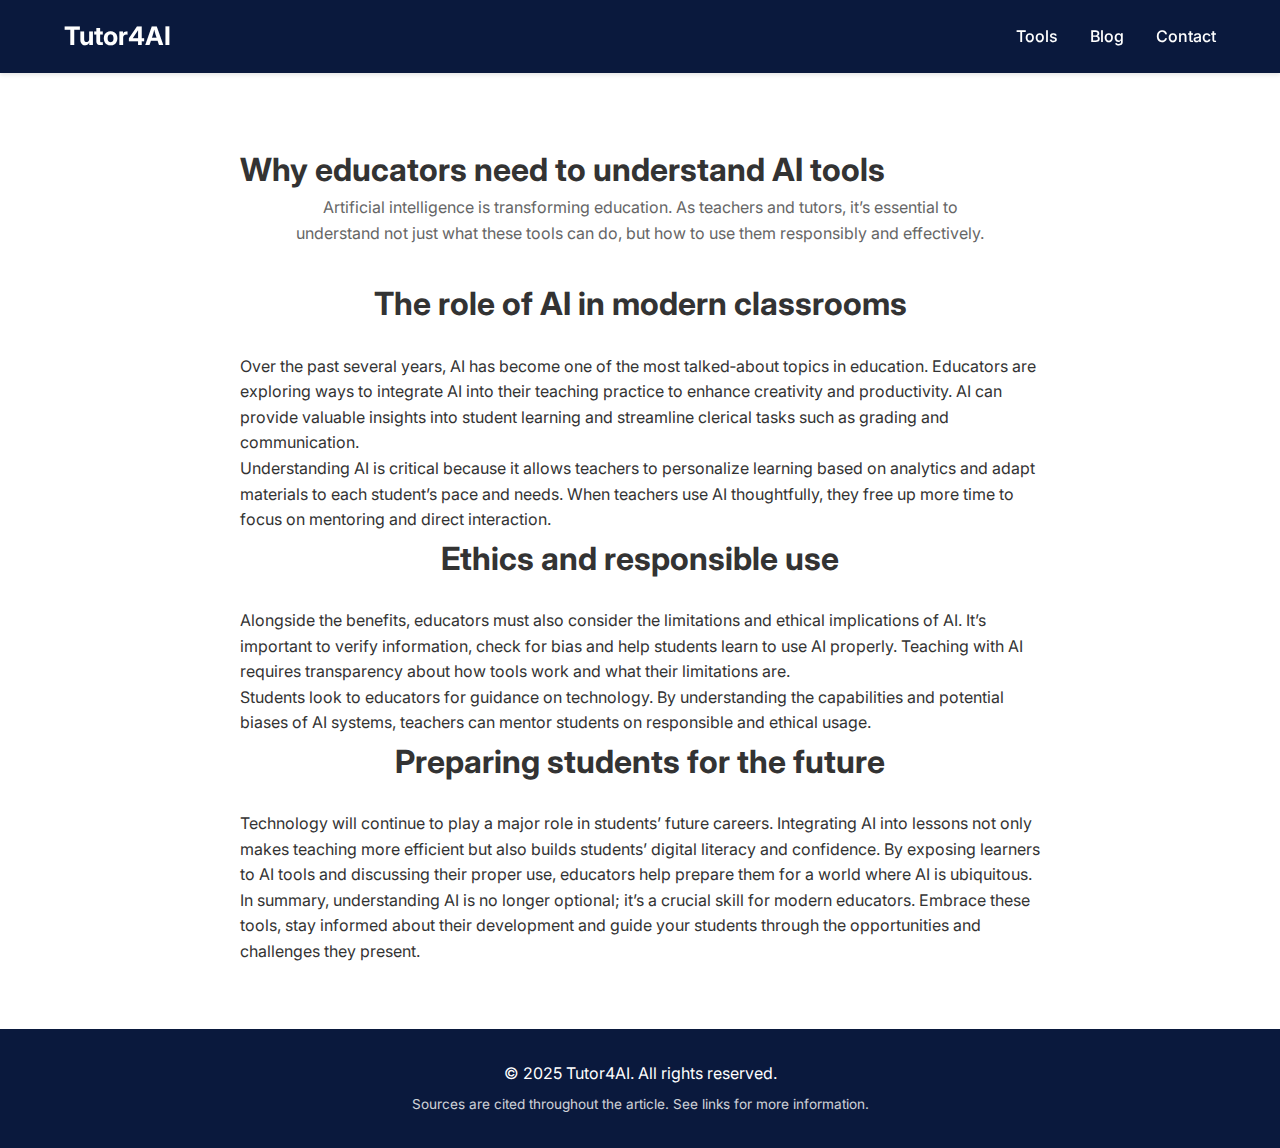
<file: blog1.html>
<!DOCTYPE html>
<html lang="en">
<head>
    <meta charset="UTF-8">
    <meta name="viewport" content="width=device-width, initial-scale=1.0">
    <title>Why educators need to understand AI tools – Tutor4AI</title>
    <link rel="stylesheet" href="styles.css">
    <link href="https://fonts.googleapis.com/css2?family=Inter:wght@400;600;700&display=swap" rel="stylesheet">
</head>
<body>
    <!-- Header -->
    <header>
        <nav class="container">
            <div class="logo"><a href="index.html" style="color:white;text-decoration:none;">Tutor4AI</a></div>
            <ul class="nav-links">
                <li><a href="index.html#tools">Tools</a></li>
                <li><a href="index.html#blog">Blog</a></li>
                <li><a href="index.html#contact">Contact</a></li>
            </ul>
        </nav>
    </header>

    <main class="section" style="margin-top:80px;">
        <div class="container" style="max-width:800px;">
            <h1>Why educators need to understand AI tools</h1>
            <p class="section-intro">Artificial intelligence is transforming education. As teachers and tutors, it’s essential to understand not just what these tools can do, but how to use them responsibly and effectively.</p>
            <h2>The role of AI in modern classrooms</h2>
            <p>Over the past several years, AI has become one of the most talked‑about topics in education. Educators are exploring ways to integrate AI into their teaching practice to enhance creativity and productivity. AI can provide valuable insights into student learning and streamline clerical tasks such as grading and communication.</p>
            <p>Understanding AI is critical because it allows teachers to personalize learning based on analytics and adapt materials to each student’s pace and needs. When teachers use AI thoughtfully, they free up more time to focus on mentoring and direct interaction.</p>
            <h2>Ethics and responsible use</h2>
            <p>Alongside the benefits, educators must also consider the limitations and ethical implications of AI. It’s important to verify information, check for bias and help students learn to use AI properly. Teaching with AI requires transparency about how tools work and what their limitations are.</p>
            <p>Students look to educators for guidance on technology. By understanding the capabilities and potential biases of AI systems, teachers can mentor students on responsible and ethical usage.</p>
            <h2>Preparing students for the future</h2>
            <p>Technology will continue to play a major role in students’ future careers. Integrating AI into lessons not only makes teaching more efficient but also builds students’ digital literacy and confidence. By exposing learners to AI tools and discussing their proper use, educators help prepare them for a world where AI is ubiquitous.</p>
            <p>In summary, understanding AI is no longer optional; it’s a crucial skill for modern educators. Embrace these tools, stay informed about their development and guide your students through the opportunities and challenges they present.</p>
        </div>
    </main>
    <footer>
        <div class="container footer-content">
            <p>&copy; 2025 Tutor4AI. All rights reserved.</p>
            <p class="small-text">Sources are cited throughout the article. See links for more information.</p>
        </div>
    </footer>
</body>
</html>
</file>
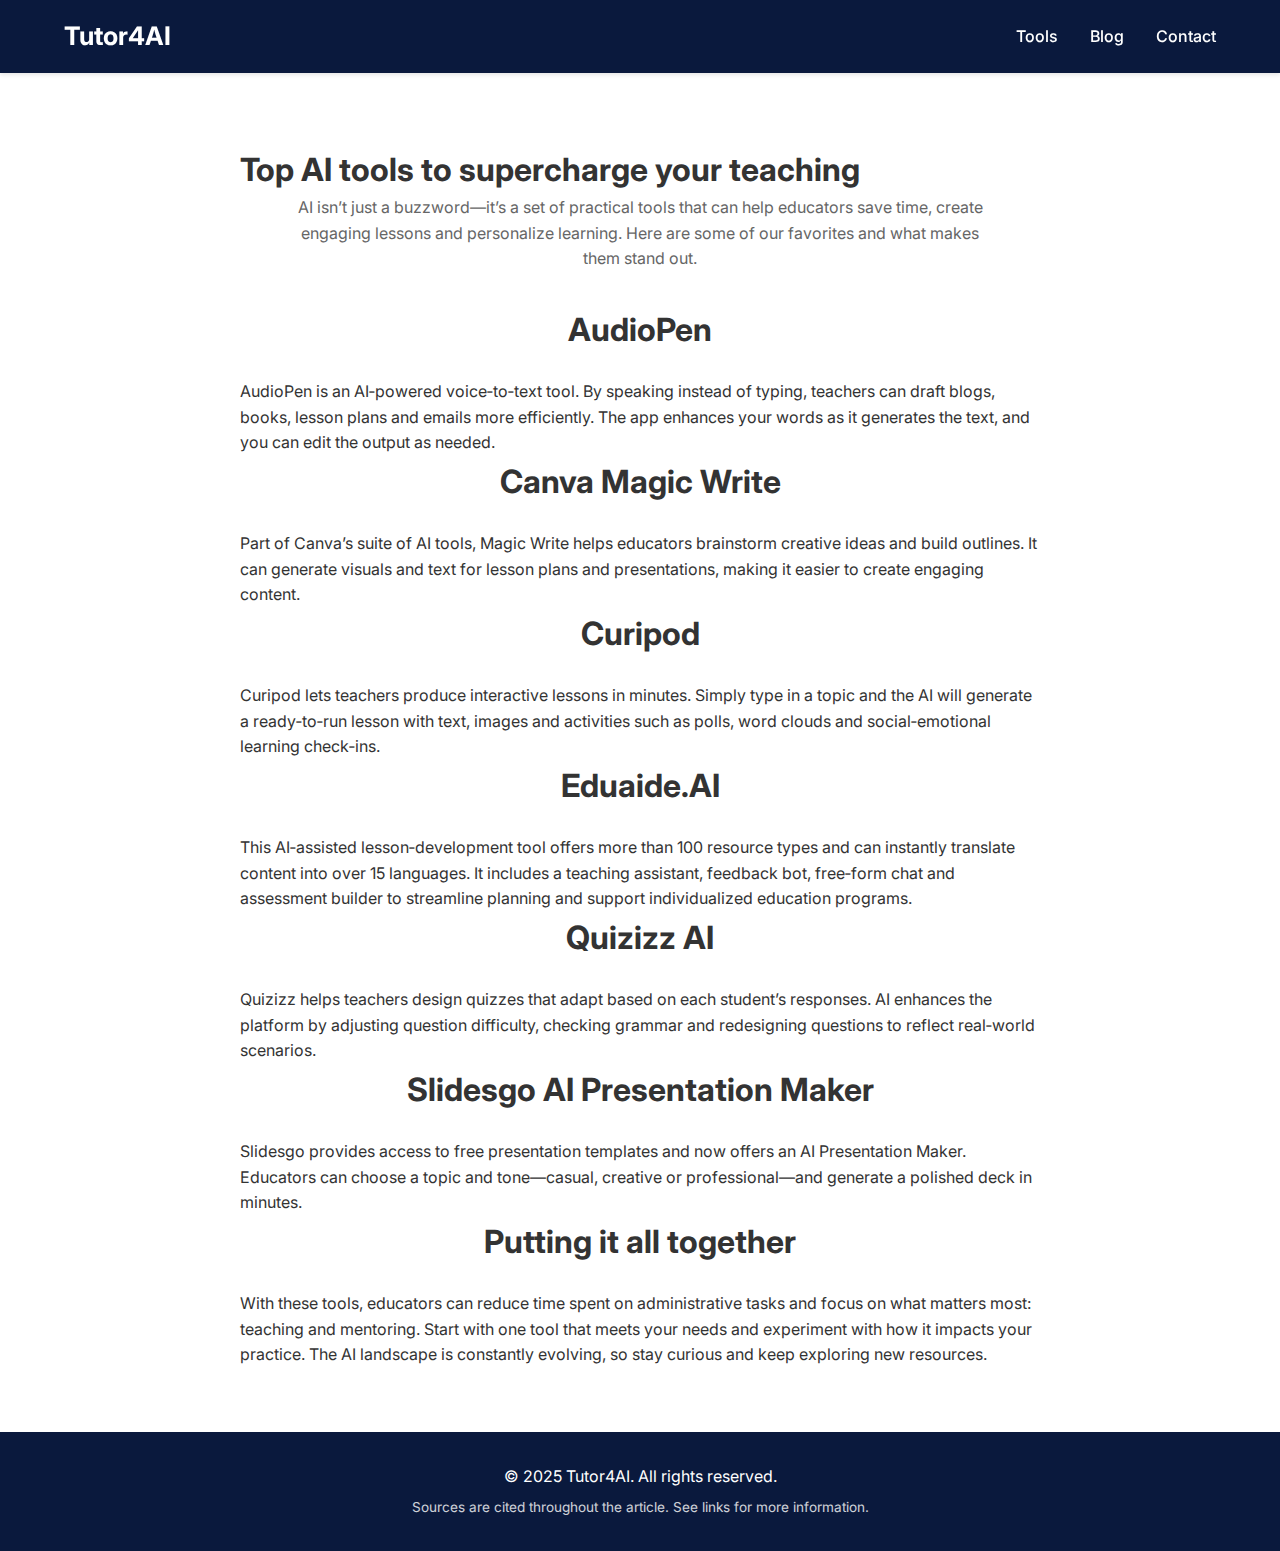
<file: blog2.html>
<!DOCTYPE html>
<html lang="en">
<head>
    <meta charset="UTF-8">
    <meta name="viewport" content="width=device-width, initial-scale=1.0">
    <title>Top AI tools to supercharge your teaching – Tutor4AI</title>
    <link rel="stylesheet" href="styles.css">
    <link href="https://fonts.googleapis.com/css2?family=Inter:wght@400;600;700&display=swap" rel="stylesheet">
</head>
<body>
    <header>
        <nav class="container">
            <div class="logo"><a href="index.html" style="color:white;text-decoration:none;">Tutor4AI</a></div>
            <ul class="nav-links">
                <li><a href="index.html#tools">Tools</a></li>
                <li><a href="index.html#blog">Blog</a></li>
                <li><a href="index.html#contact">Contact</a></li>
            </ul>
        </nav>
    </header>
    <main class="section" style="margin-top:80px;">
        <div class="container" style="max-width:800px;">
            <h1>Top AI tools to supercharge your teaching</h1>
            <p class="section-intro">AI isn’t just a buzzword—it’s a set of practical tools that can help educators save time, create engaging lessons and personalize learning. Here are some of our favorites and what makes them stand out.</p>
            <h2>AudioPen</h2>
            <p>AudioPen is an AI‑powered voice‑to‑text tool. By speaking instead of typing, teachers can draft blogs, books, lesson plans and emails more efficiently. The app enhances your words as it generates the text, and you can edit the output as needed.</p>
            <h2>Canva Magic Write</h2>
            <p>Part of Canva’s suite of AI tools, Magic Write helps educators brainstorm creative ideas and build outlines. It can generate visuals and text for lesson plans and presentations, making it easier to create engaging content.</p>
            <h2>Curipod</h2>
            <p>Curipod lets teachers produce interactive lessons in minutes. Simply type in a topic and the AI will generate a ready‑to‑run lesson with text, images and activities such as polls, word clouds and social‑emotional learning check‑ins.</p>
            <h2>Eduaide.AI</h2>
            <p>This AI‑assisted lesson‑development tool offers more than 100 resource types and can instantly translate content into over 15 languages. It includes a teaching assistant, feedback bot, free‑form chat and assessment builder to streamline planning and support individualized education programs.</p>
            <h2>Quizizz AI</h2>
            <p>Quizizz helps teachers design quizzes that adapt based on each student’s responses. AI enhances the platform by adjusting question difficulty, checking grammar and redesigning questions to reflect real‑world scenarios.</p>
            <h2>Slidesgo AI Presentation Maker</h2>
            <p>Slidesgo provides access to free presentation templates and now offers an AI Presentation Maker. Educators can choose a topic and tone—casual, creative or professional—and generate a polished deck in minutes.</p>
            <h2>Putting it all together</h2>
            <p>With these tools, educators can reduce time spent on administrative tasks and focus on what matters most: teaching and mentoring. Start with one tool that meets your needs and experiment with how it impacts your practice. The AI landscape is constantly evolving, so stay curious and keep exploring new resources.</p>
        </div>
    </main>
    <footer>
        <div class="container footer-content">
            <p>&copy; 2025 Tutor4AI. All rights reserved.</p>
            <p class="small-text">Sources are cited throughout the article. See links for more information.</p>
        </div>
    </footer>
</body>
</html>
</file>
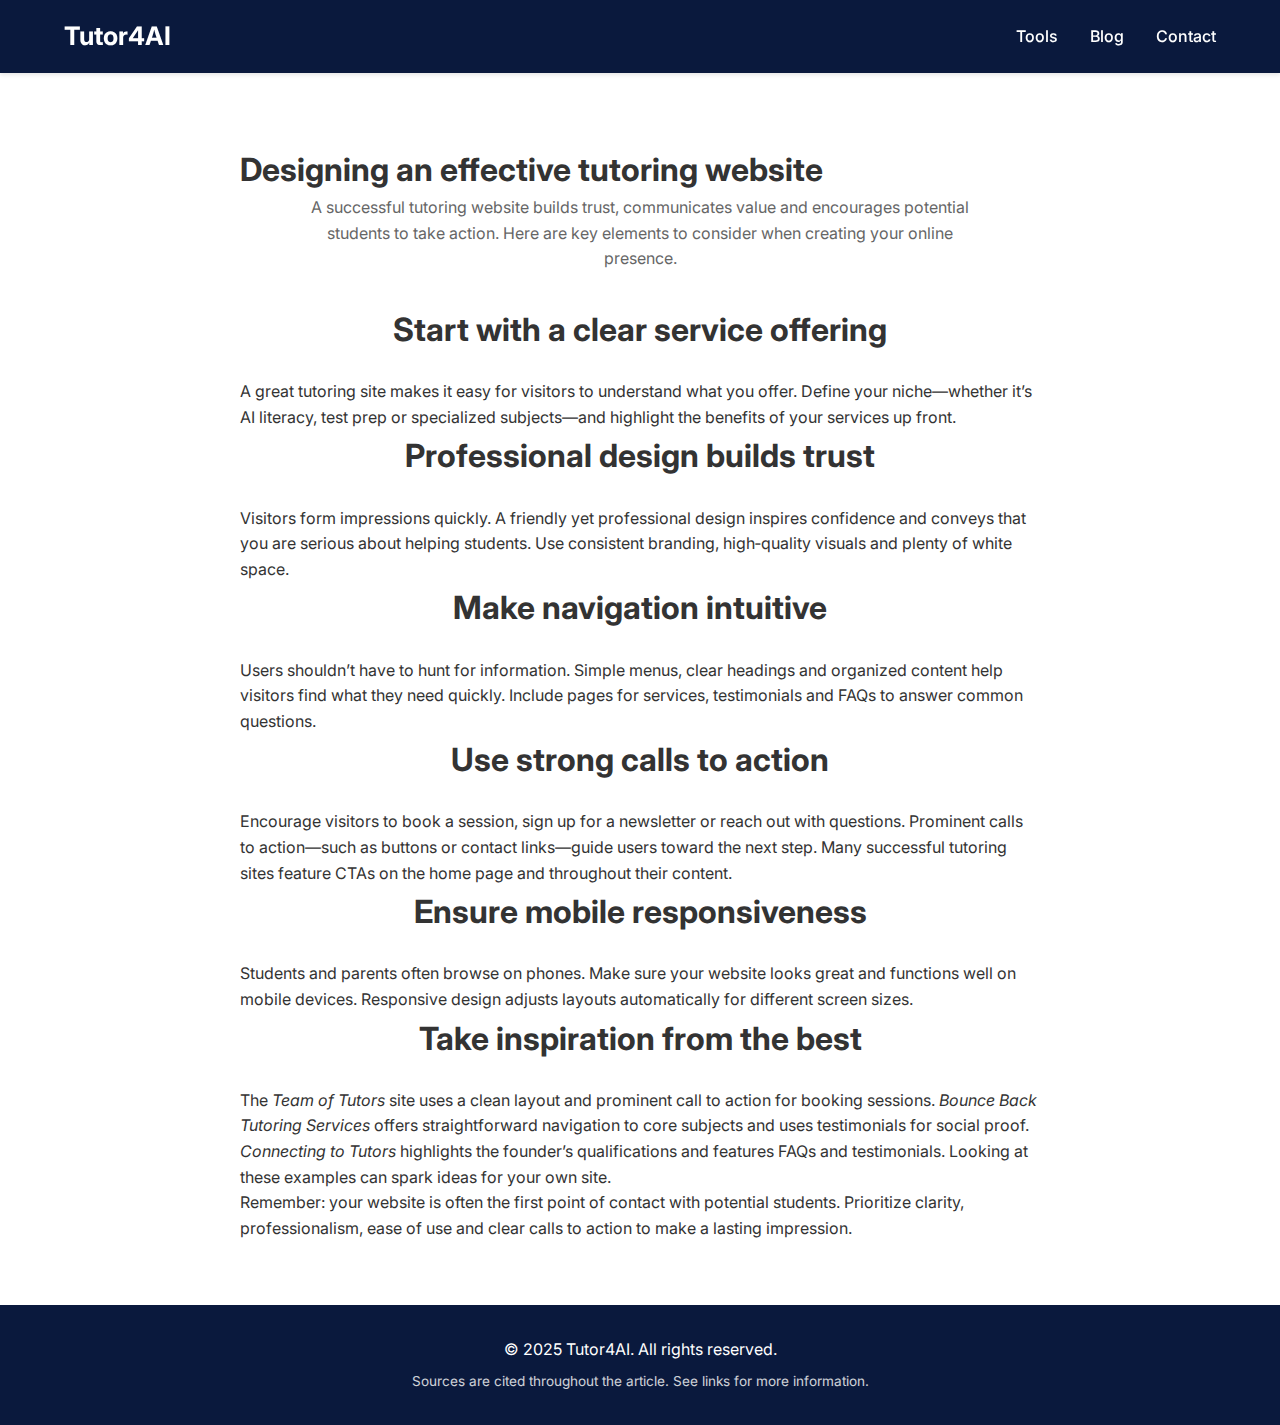
<file: blog3.html>
<!DOCTYPE html>
<html lang="en">
<head>
    <meta charset="UTF-8">
    <meta name="viewport" content="width=device-width, initial-scale=1.0">
    <title>Designing an effective tutoring website – Tutor4AI</title>
    <link rel="stylesheet" href="styles.css">
    <link href="https://fonts.googleapis.com/css2?family=Inter:wght@400;600;700&display=swap" rel="stylesheet">
</head>
<body>
    <header>
        <nav class="container">
            <div class="logo"><a href="index.html" style="color:white;text-decoration:none;">Tutor4AI</a></div>
            <ul class="nav-links">
                <li><a href="index.html#tools">Tools</a></li>
                <li><a href="index.html#blog">Blog</a></li>
                <li><a href="index.html#contact">Contact</a></li>
            </ul>
        </nav>
    </header>
    <main class="section" style="margin-top:80px;">
        <div class="container" style="max-width:800px;">
            <h1>Designing an effective tutoring website</h1>
            <p class="section-intro">A successful tutoring website builds trust, communicates value and encourages potential students to take action. Here are key elements to consider when creating your online presence.</p>
            <h2>Start with a clear service offering</h2>
            <p>A great tutoring site makes it easy for visitors to understand what you offer. Define your niche—whether it’s AI literacy, test prep or specialized subjects—and highlight the benefits of your services up front.</p>
            <h2>Professional design builds trust</h2>
            <p>Visitors form impressions quickly. A friendly yet professional design inspires confidence and conveys that you are serious about helping students. Use consistent branding, high‑quality visuals and plenty of white space.</p>
            <h2>Make navigation intuitive</h2>
            <p>Users shouldn’t have to hunt for information. Simple menus, clear headings and organized content help visitors find what they need quickly. Include pages for services, testimonials and FAQs to answer common questions.</p>
            <h2>Use strong calls to action</h2>
            <p>Encourage visitors to book a session, sign up for a newsletter or reach out with questions. Prominent calls to action—such as buttons or contact links—guide users toward the next step. Many successful tutoring sites feature CTAs on the home page and throughout their content.</p>
            <h2>Ensure mobile responsiveness</h2>
            <p>Students and parents often browse on phones. Make sure your website looks great and functions well on mobile devices. Responsive design adjusts layouts automatically for different screen sizes.</p>
            <h2>Take inspiration from the best</h2>
            <p>The <em>Team of Tutors</em> site uses a clean layout and prominent call to action for booking sessions. <em>Bounce Back Tutoring Services</em> offers straightforward navigation to core subjects and uses testimonials for social proof. <em>Connecting to Tutors</em> highlights the founder’s qualifications and features FAQs and testimonials. Looking at these examples can spark ideas for your own site.</p>
            <p>Remember: your website is often the first point of contact with potential students. Prioritize clarity, professionalism, ease of use and clear calls to action to make a lasting impression.</p>
        </div>
    </main>
    <footer>
        <div class="container footer-content">
            <p>&copy; 2025 Tutor4AI. All rights reserved.</p>
            <p class="small-text">Sources are cited throughout the article. See links for more information.</p>
        </div>
    </footer>
</body>
</html>
</file>
<file: styles.css>
/* Global styles for Tutor4AI website */
/* Define color palette */
:root {
  --primary: #0a193d;          /* dark blue for headers */
  --secondary: #2b4865;        /* secondary dark shade */
  --accent: #576f9e;           /* accent color for buttons */
  --light-bg: #f5f7fb;         /* light background for sections */
  --text-color: #333333;       /* primary text color */
  --muted: #666666;            /* secondary text color */
  --card-bg: #ffffff;          /* card background */
  --border-radius: 8px;        /* consistent card rounding */
  --shadow: 0 2px 8px rgba(0, 0, 0, 0.08);
  font-family: 'Inter', sans-serif;
}

* {
  box-sizing: border-box;
  margin: 0;
  padding: 0;
}

body {
  color: var(--text-color);
  background-color: #ffffff;
  line-height: 1.6;
  overflow-x: hidden;
}

/* Containers constrain width and center content */
.container {
  width: 90%;
  max-width: 1200px;
  margin: 0 auto;
}

/* Header and navigation */
header {
  background-color: var(--primary);
  color: #ffffff;
  width: 100%;
  position: fixed;
  top: 0;
  left: 0;
  z-index: 1000;
  box-shadow: 0 2px 4px rgba(0, 0, 0, 0.1);
}

nav {
  display: flex;
  justify-content: space-between;
  align-items: center;
  padding: 1rem 0;
}

.logo {
  font-size: 1.6rem;
  font-weight: 700;
}

.nav-links {
  list-style: none;
  display: flex;
  gap: 2rem;
}

.nav-links a {
  color: #ffffff;
  text-decoration: none;
  font-weight: 500;
  transition: opacity 0.2s ease;
}

.nav-links a:hover {
  opacity: 0.8;
}

/* Hero section */
.hero {
  position: relative;
  height: 85vh;
  display: flex;
  align-items: center;
  justify-content: center;
  color: #ffffff;
  text-align: center;
  margin-top: 70px; /* offset for fixed header */
}

.hero-img {
  position: absolute;
  top: 0;
  left: 0;
  width: 100%;
  height: 100%;
  object-fit: cover;
  z-index: -2;
}

.hero-overlay {
  position: absolute;
  top: 0;
  left: 0;
  width: 100%;
  height: 100%;
  background: rgba(10, 25, 61, 0.5);
  z-index: -1;
}

.hero-content h1 {
  font-size: 2.5rem;
  margin-bottom: 1rem;
}

.hero-content p {
  max-width: 600px;
  margin: 0 auto 2rem;
  font-size: 1.1rem;
}

.btn {
  background-color: var(--accent);
  color: #ffffff;
  padding: 0.75rem 1.5rem;
  border-radius: var(--border-radius);
  text-decoration: none;
  font-weight: 600;
  transition: background-color 0.2s ease;
}

.btn:hover {
  background-color: var(--secondary);
}

/* Section styling */
.section {
  padding: 4rem 0;
}

.section.alt {
  background-color: var(--light-bg);
}

.section h2 {
  text-align: center;
  margin-bottom: 1.5rem;
  font-size: 2rem;
}

.section-intro {
  text-align: center;
  max-width: 700px;
  margin: 0 auto 2rem;
  color: var(--muted);
}

/* Tools grid */
.tool-grid {
  display: grid;
  grid-template-columns: repeat(auto-fit, minmax(260px, 1fr));
  gap: 1.5rem;
}

.tool-card {
  background-color: var(--card-bg);
  border-radius: var(--border-radius);
  padding: 1.5rem;
  box-shadow: var(--shadow);
  display: flex;
  flex-direction: column;
  justify-content: space-between;
}

.tool-card h3 {
  margin-bottom: 0.75rem;
  font-size: 1.3rem;
  color: var(--primary);
}

.tool-card p {
  flex-grow: 1;
  margin-bottom: 1rem;
  color: var(--muted);
  font-size: 0.95rem;
}

.tool-card a {
  align-self: flex-start;
  color: var(--accent);
  font-weight: 600;
  text-decoration: none;
  border-bottom: 1px solid transparent;
  transition: border-color 0.2s ease;
}

.tool-card a:hover {
  border-color: var(--accent);
}

/* Blog section */
.blog-grid {
  display: grid;
  grid-template-columns: repeat(auto-fit, minmax(280px, 1fr));
  gap: 2rem;
}

.blog-card {
  background-color: var(--card-bg);
  border-radius: var(--border-radius);
  overflow: hidden;
  box-shadow: var(--shadow);
  display: flex;
  flex-direction: column;
}

.blog-card img {
  width: 100%;
  height: 160px;
  object-fit: cover;
}

.blog-content {
  padding: 1.25rem;
  flex-grow: 1;
  display: flex;
  flex-direction: column;
}

.blog-content h3 {
  margin-bottom: 0.5rem;
  font-size: 1.2rem;
  color: var(--primary);
}

.blog-content p {
  flex-grow: 1;
  margin-bottom: 1rem;
  font-size: 0.95rem;
  color: var(--muted);
}

.read-more {
  color: var(--accent);
  text-decoration: none;
  font-weight: 600;
  border-bottom: 1px solid transparent;
  transition: border-color 0.2s ease;
}

.read-more:hover {
  border-color: var(--accent);
}

/* Contact section */
#contact p {
  font-size: 1rem;
  color: var(--muted);
  text-align: center;
}

#contact a {
  color: var(--accent);
  text-decoration: none;
  font-weight: 600;
  border-bottom: 1px solid transparent;
  transition: border-color 0.2s ease;
}

#contact a:hover {
  border-color: var(--accent);
}

/* Footer */
footer {
  background-color: var(--primary);
  color: #ffffff;
  padding: 2rem 0;
  text-align: center;
}

footer .small-text {
  font-size: 0.85rem;
  opacity: 0.8;
  margin-top: 0.5rem;
}

/* Responsive typography */
@media (max-width: 768px) {
  .hero-content h1 {
    font-size: 2rem;
  }
  .nav-links {
    gap: 1rem;
  }
}
</file>
